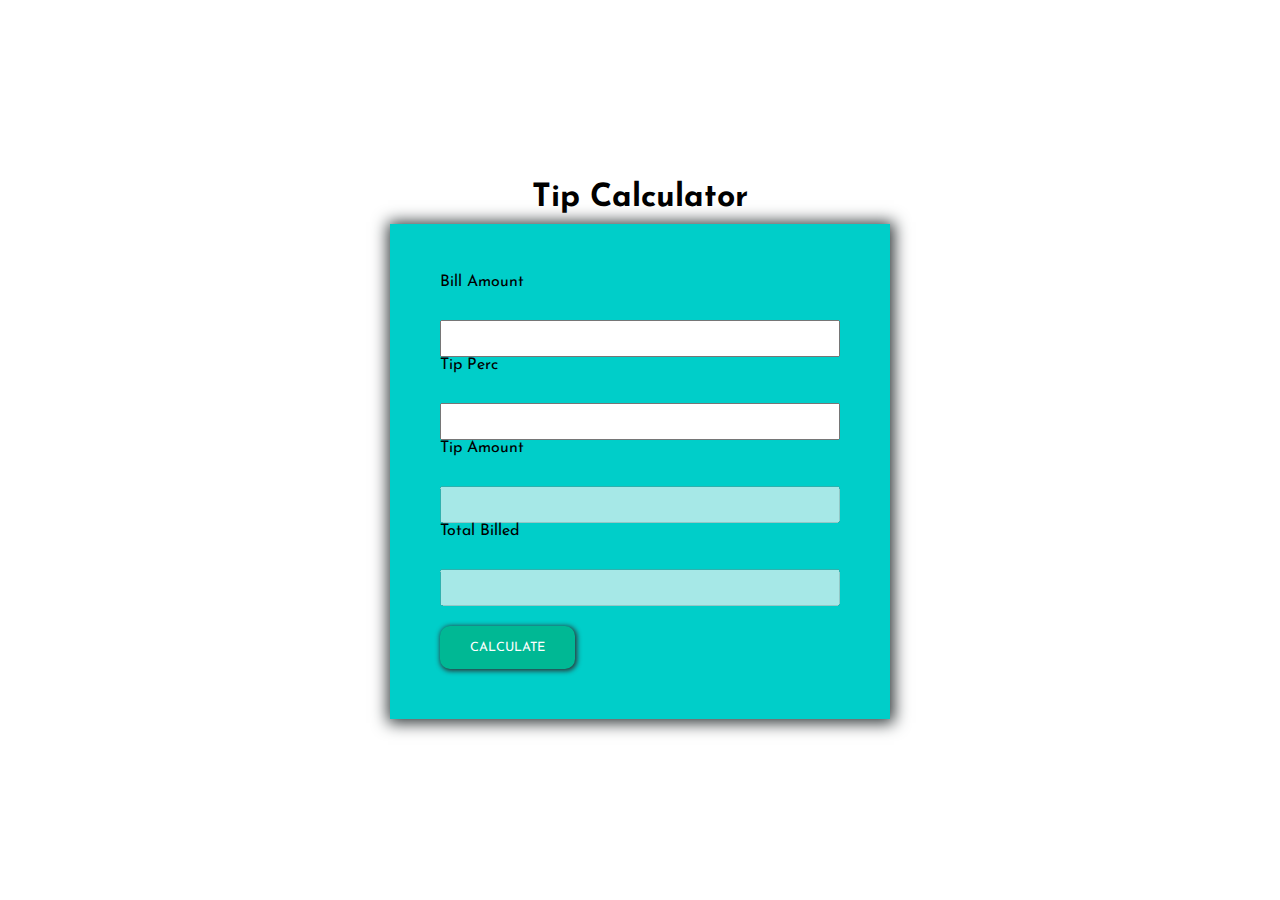
<file: 02_Tip Calculator/Create Restaurant Tip Calculator in JavaScript/index.html>
<!DOCTYPE html>
<html lang="en">

<head>
    <meta charset="UTF-8">
    <meta name="viewport" content="width=device-width, initial-scale=1.0">
    <title>Restaurant Tip Calculator</title>
    <link href="https://fonts.googleapis.com/css2?family=Josefin+Sans:wght@200&display=swap" rel="stylesheet">
    <link rel="stylesheet" href="css/style.css">
</head>

<body>

    <main>
        <h1>Tip calculator</h1>
        <div>
            <label>Bill amount</label>
            <input type="text" name="" id="bill_amount">
            <br>
            <label>tip perc</label>
            <input type="text" name="" id="tip_perc">
            <br>
            <label>tip amount</label>
            <input type="text" name="" id="tip_total" disabled>
            <br>
            <label>total billed</label>
            <input type="text" name="" id="total_billed" disabled>
            <br>
            <button onclick="tipcalcy()">calculate</button>
        </div>
    </main>

    <script src="js/script.js"></script>
</body>

</html>
</file>
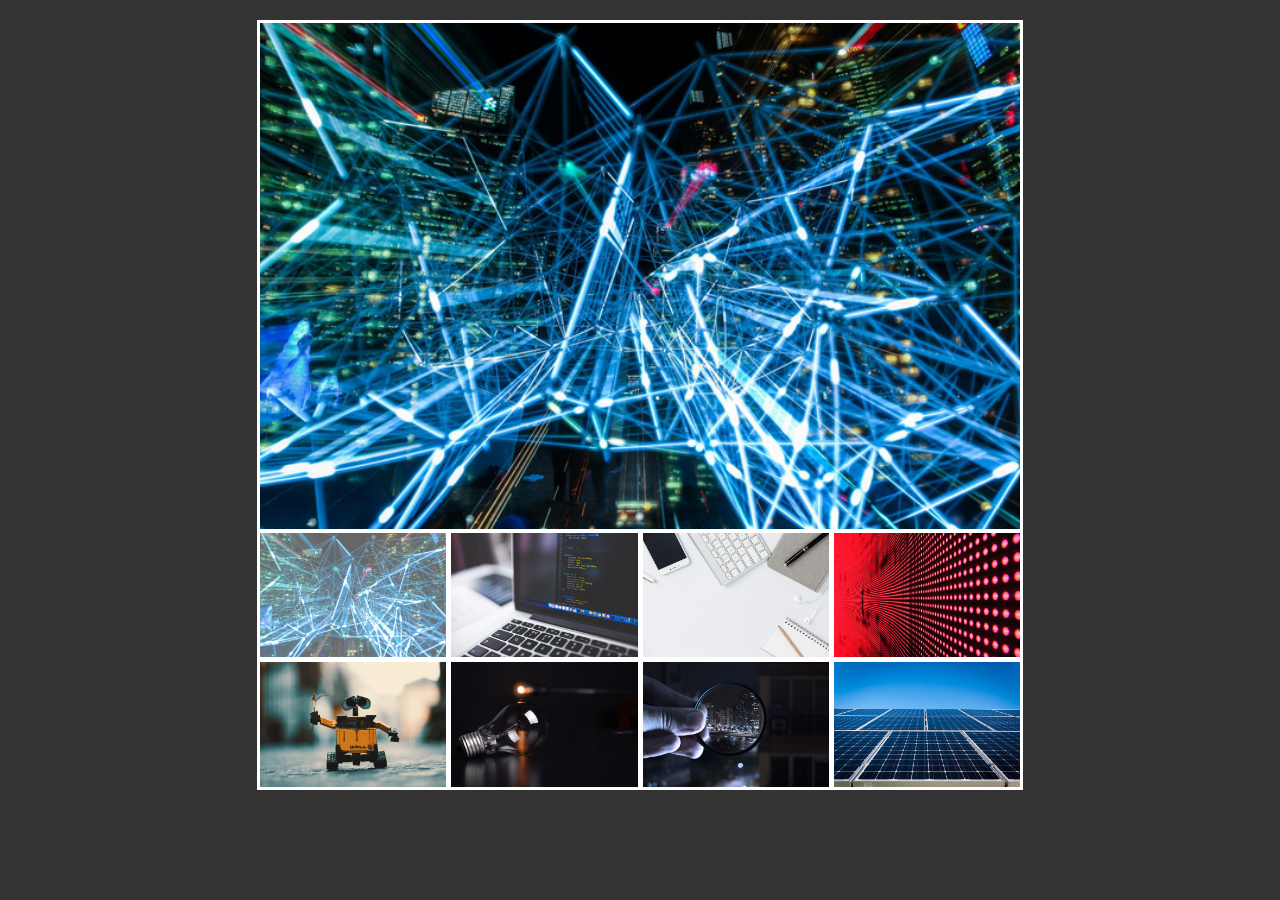
<file: 03_Photo Blog/00_Modern Image Gallery With ES6 Vanilla JavaScript/index.html>
<!DOCTYPE html>
<html lang="en">

<head>
    <meta charset="UTF-8">
    <meta name="viewport" content="width=device-width, initial-scale=1.0">
    <title>ThumbGallery</title>
    <link rel="stylesheet" href="css/style.css">
</head>

<body>

    <div class="container">
        <div class="main-img">
            <img src="img/img1.jpg" id="current">
        </div>

        <div class="imgs">
            <img src="img/img1.jpg">
            <img src="img/img2.jpg">
            <img src="img/img3.jpg">
            <img src="img/img4.jpg">
            <img src="img/img5.jpg">
            <img src="img/img6.jpg">
            <img src="img/img7.jpg">
            <img src="img/img8.jpg">
        </div>
    </div>

    <script src="js/script.js"></script>
</body>

</html>
</file>
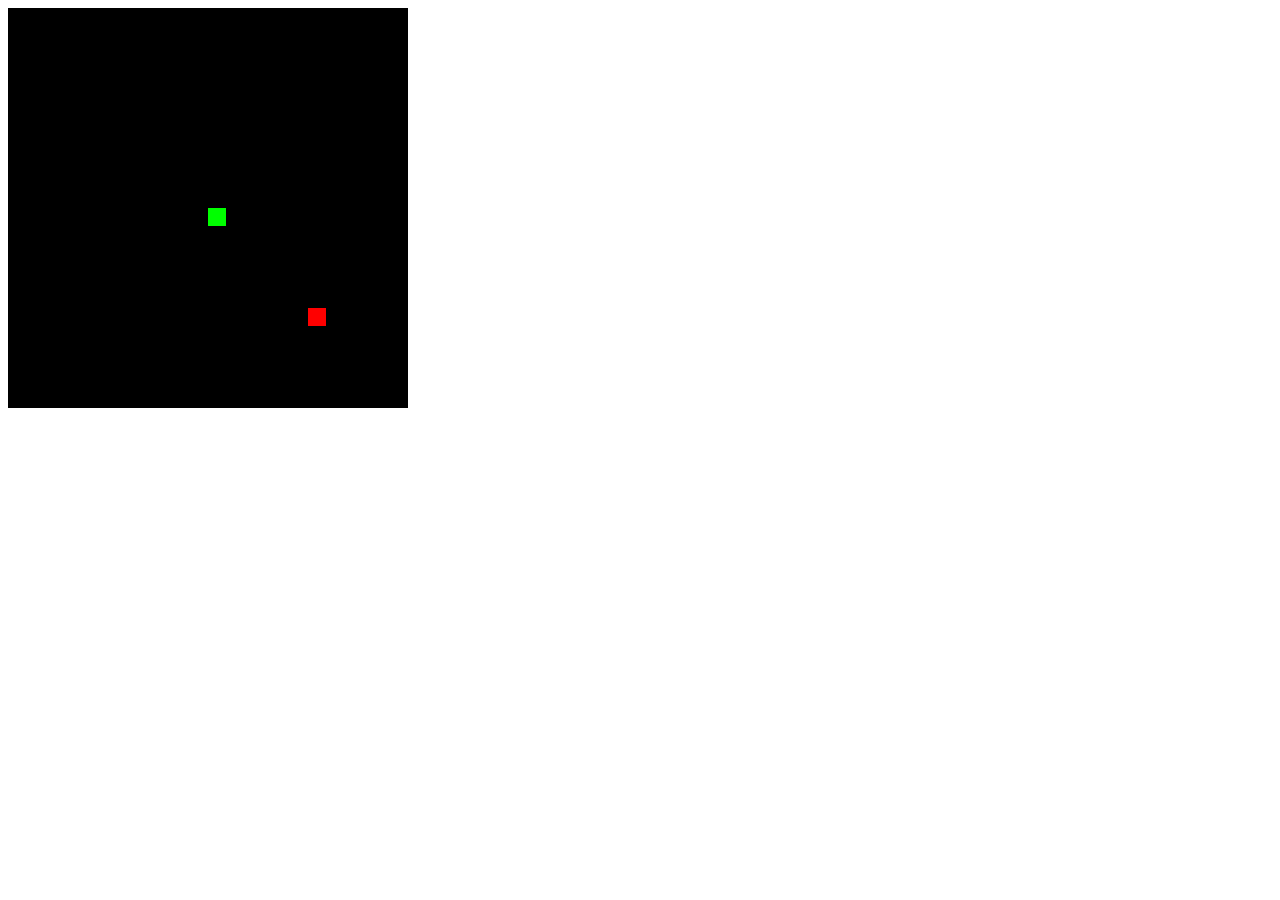
<file: 06_Snake Game/Coding Snake in 4 min 30 sec/index.html>
<!DOCTYPE html>
<html dir="ltr" lang="en">
<head>
<meta charset="UTF-8">
<title>Abdibogoreh</title>
<link rel="shortcut icon" type="image/x-icon" href="abdi.jpg">
</head>
<body>
<canvas id="gc" width="400" height="400"></canvas>
<script>
window.onload=function() {
          canv=document.getElementById("gc");
          ctx=canv.getContext("2d");
          document.addEventListener("keydown",keyPush);
          setInterval(game,1000/15);
}
px=py=10;
gs=tc=20;
ax=ay=15;
xv=yv=0;
trail=[];
tail = 5;
function game() {
     px+=xv;
     py+=yv;
     if(px<0) {
           px= tc-1;
     }
     if(px>tc-1){
        px= 0;
     }
     if(py<0) {
        py= tc-1;
    }
    if(py>tc-1) {
        py= 0;
    }
     ctx.fillStyle="black";
     ctx.fillRect(0,0,canv.width,canv.height)

     ctx.fillStyle="lime";
     for(var i=0;i<trail.length;i++){
     ctx.fillRect(trail[i].x*gs,trail[i].y*gs,gs-2,gs-2);
     if(trail[i].x==px && trail[i].y==py) {
            tail = 5;
        }
     }
     trail.push({x:px,y:py});
     while(trail.length>tail) {
        trail.shift();
     }

     if(ax==px && ay==py) {
            tail++;
            ax=Math.floor(Math.random()*tc);
            ay=Math.floor(Math.random()*tc);
        }
     ctx.fillStyle="red";
     ctx.fillRect(ax*gs,ay*gs,gs-2,gs-2);
}
function keyPush(evt) {
  switch(evt.keyCode) {
    case 37:
        xv=-1;yv=0;
        break;
    case 38:
        xv=0;yv=-1;
        break;
    case 39:
        xv=1;yv=0;
        break;
    case 40:
        xv=0;yv=1;
        break;
  }
}

</script>
</body>
</html>
</file>
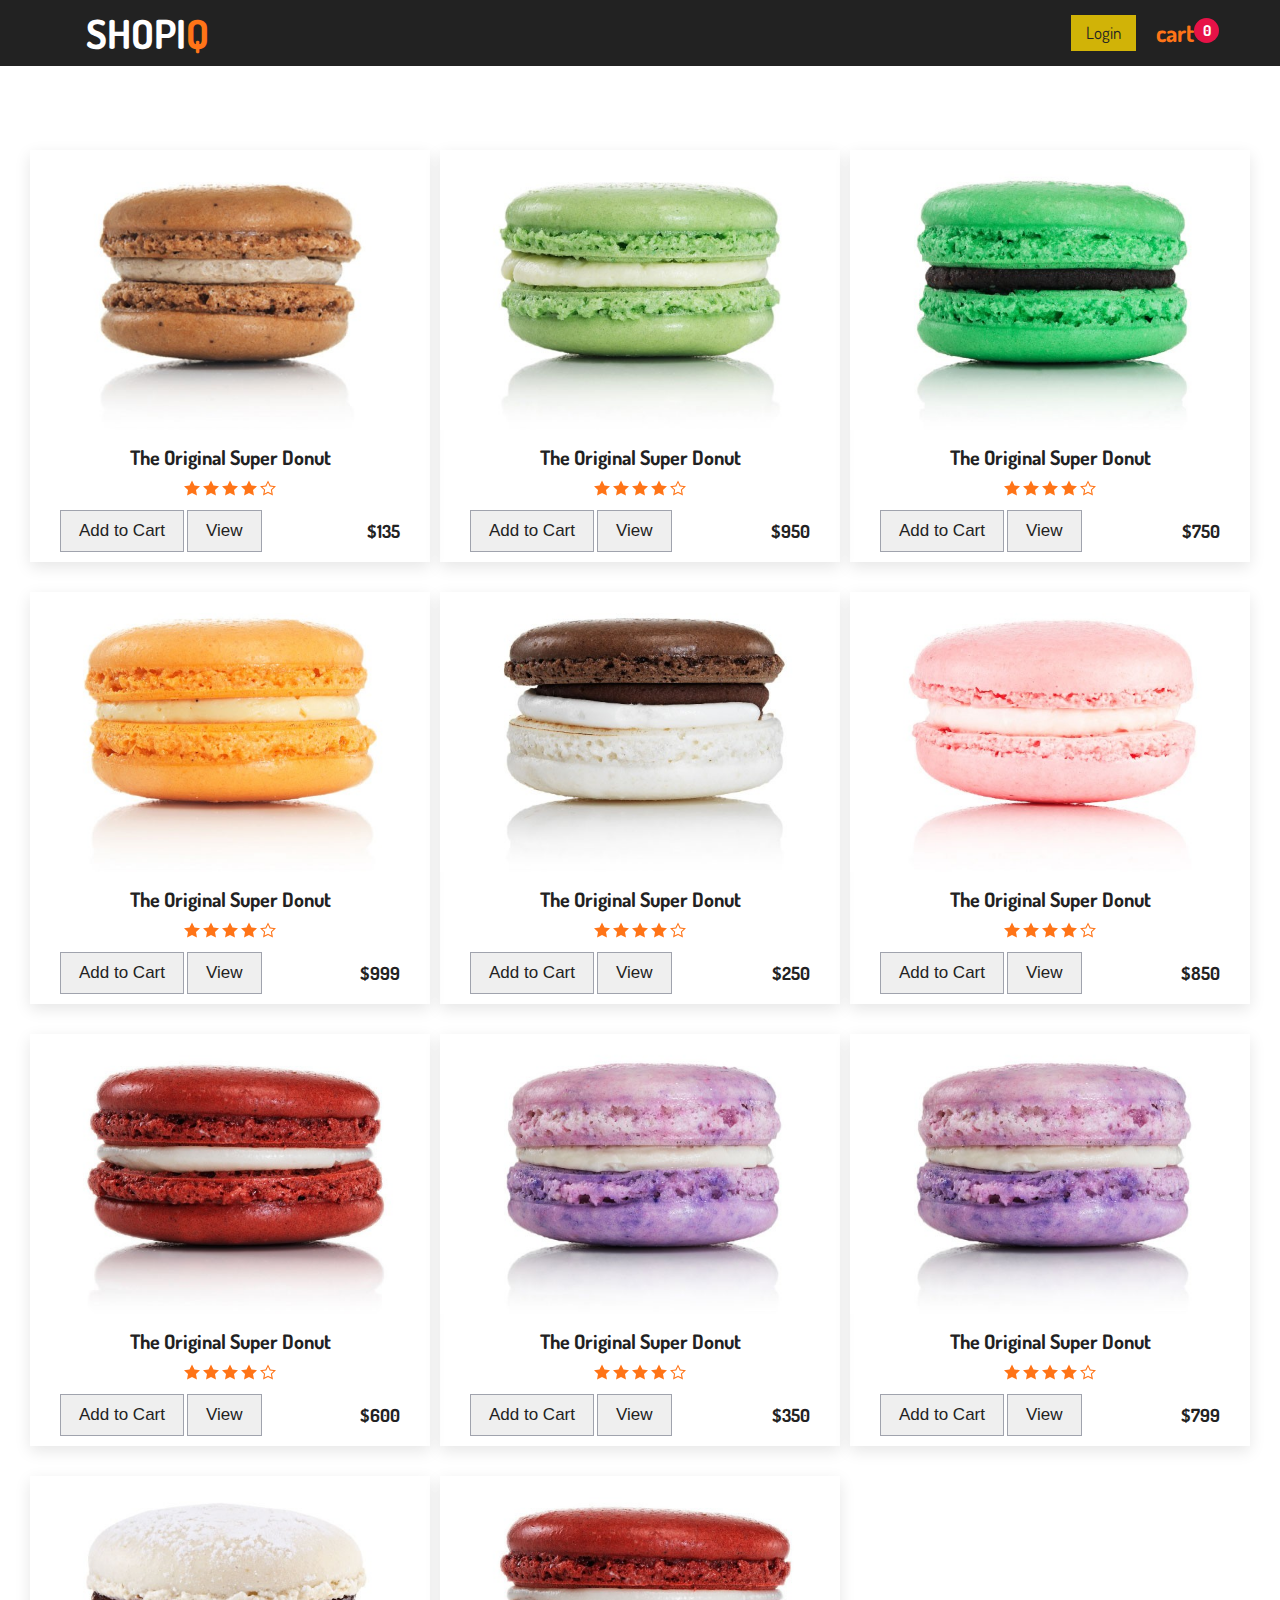
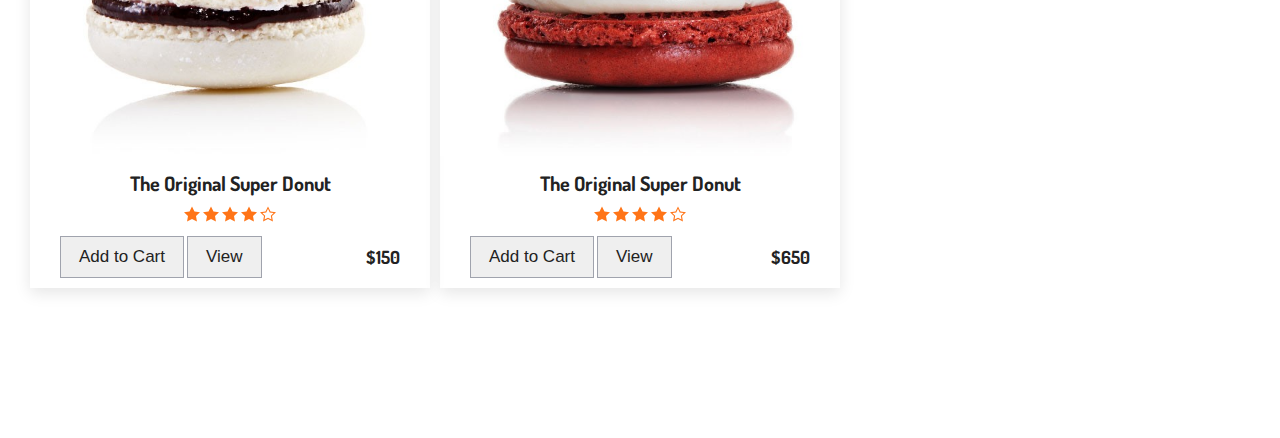
<file: 08_Shopping site/JavaScript Shopping Cart/index.html>
<!DOCTYPE html>
<html lang="en">

<head>
  <meta charset="UTF-8" />
  <meta name="viewport" content="width=device-width, initial-scale=1.0" />

  <!-- Google Fonts -->
  <link href="https://fonts.googleapis.com/css2?family=Dosis:wght@400;500;600;700&display=swap" rel="stylesheet" />

  <!-- StyleSheet -->
  <link rel="stylesheet" href="style.css" />
  <title>Shopping Cart Project</title>
</head>

<body>
  <!-- Navigation -->
  <nav class="nav">
    <div class="nav__center container">
      <div class="nav__logo">
        <h1>SHOPI<span>Q</span></h1>
      </div>

      <ul class="nav__list">
        <a href="#" class="login">Login</a>
        <div class="cart__icon">
          <h2>cart</h2>
          <span class="item__total">0</span>
        </div>
      </ul>

      <div class="hamburger">
        <svg>
          <use xlink:href="./images/sprite.svg#icon-menu"></use>
        </svg>
      </div>
    </div>
  </nav>
  <!-- Navigation -->

  <!-- Products -->
  <section class="products">
    <div class="product__center">
      <!-- Single Product -->
      <div class="product">
        <div class="image__container">
          <img src="./images/product-1.jpg" alt="" />
        </div>
        <div class="product__footer">
          <h1>The Original Super Donut</h1>
          <div class="rating">
            <span>
              <svg>
                <use xlink:href="./images/sprite.svg#icon-star-full"></use>
              </svg>
            </span>
            <span>
              <svg>
                <use xlink:href="./images/sprite.svg#icon-star-full"></use>
              </svg>
            </span>
            <span>
              <svg>
                <use xlink:href="./images/sprite.svg#icon-star-full"></use>
              </svg>
            </span>
            <span>
              <svg>
                <use xlink:href="./images/sprite.svg#icon-star-full"></use>
              </svg>
            </span>
            <span>
              <svg>
                <use xlink:href="./images/sprite.svg#icon-star-empty"></use>
              </svg>
            </span>
          </div>
          <div class="bottom">
            <div class="btn__group">
              <a href="#" class="btn addToCart">Add to Cart</a>
              <a href="#" class="btn view">View</a>
            </div>
            <div class="price">$255.99</div>
          </div>
        </div>
      </div>
      <!-- End of Single Product -->
    </div>
  </section>

  <section class="cart__overlay">
    <div class="cart">
      <span class="close__cart">
        <svg>
          <use xlink:href="./images/sprite.svg#icon-cross"></use>
        </svg>
      </span>
      <h1>Your Cart</h1>
      <div class="cart__centent">
        Cart Item -->
        <div class="cart__item">
          <img src="./images/product-1.jpg" alt="">
          <div>
            <h3>The Original Super Donut</h3>
            <h3 class="price">$750</h3>
          </div>
          <div>
            <span>
              <svg>
                <use xlink:href="./images/sprite.svg#icon-angle-up"></use>
              </svg>
            </span>
            <p>3</p>
            <span>
              <svg>
                <use xlink:href="./images/sprite.svg#icon-angle-down"></use>
              </svg>
            </span>
          </div>
          <div>
            <span class="remove__item">
              <svg>
                <use xlink:href="./images/sprite.svg#icon-trash"></use>
              </svg>
            </span>
          </div>
        </div>
      </div>

      <div class="cart__footer">
        <h3>Total: $ <span class="cart__total">0</span></h3>
        <button class="clear__cart btn">Clear Cart</button>
      </div>
    </div>
  </section>

  <script src="script.js"></script>
</body>

</html>
</file>
<file: 02_Tip Calculator/Create Restaurant Tip Calculator in JavaScript/css/style.css>
* {
    margin: 0;
    padding: 0;
    box-sizing: border-box;
    background-color: linear-gradient(to right top, #051937, #004d7a, #008793, #00bf72, #a8eb12);
    font-family: 'Josefin Sans', sans-serif;
}

main {
    height: 100vh;
    background-color: linear-gradient(to right top, #051937, #004d7a, #008793, #00bf72, #a8eb12);
    display: flex;
    flex-direction: column;
    justify-content: center;
    align-items: center;
}

div {
    max-width: 500px;
    background-color: #00cec9;
    padding: 50px;
    box-shadow: 1px 1px 15px 3px #2d3436;
}

h1 {
    margin-bottom: 10px;
    text-shadow: 1px 2px 1px white;
    text-transform: capitalize;
}

label {
    display: block;
    text-transform: capitalize;
    margin-bottom: 30px;
}

input {
    width: 400px;
    padding: 10px 0;
}

button {
    border-radius: 10px;
    padding: 15px 30px;
    font-size: 0.8rem;
    text-transform: uppercase;
    border: none;
    color: white;
    background: #00b894;
    box-shadow: 1px 1px 5px 1px #2d3436;
    margin-top: 20px;
}
</file>
<file: 03_Photo Blog/00_Modern Image Gallery With ES6 Vanilla JavaScript/css/style.css>
:root {
    --fade-time: 0.5s;
}

body {
    margin: 20px;
    padding: 0;
    background: #333;
}

.container {
    max-width: 760px;
    margin: auto;
    border: #fff solid 3px;
    background: #fff;
}

.main-img img,
.imgs img {
    width: 100%;
}

.imgs {
    display: grid;
    grid-template-columns: repeat(4, 1fr);
    grid-gap: 5px;
}

.imgs img {
    cursor: pointer;
}

/* Fade in animation */
@keyframes fadeIn {
    to {
        opacity: 1;
    }
}

.fade-in {
    opacity: 0;
    animation: fadeIn 0.5s ease-in 1 forwards;
}

/* Media Queries */
@media(max-width: 600px) {
    .imgs {
        grid-template-columns: repeat(2, 1fr);
    }
}
</file>
<file: 08_Shopping site/JavaScript Shopping Cart/style.css>
:root {
    --black: #222;
    --white: #fff;
    --default: #0751a5;
    --orange: #ff7417;
    --yellow: #d1b307;
    --grey: #a0a3ad;
    --grey2: #f9fafd;
    --warn: #e71247;
}

/* ========= Reset ========= */

*,
*::before,
*::after {
    margin: 0;
    padding: 0;
    box-sizing: inherit;
}

html {
    box-sizing: border-box;
    font-size: 62.5%;
}

body {
    font-family: "Dosis", sans-serif;
    font-size: 1.6rem;
    font-weight: 400;
    color: var(--black);
    background-color: var(--white);
}

h2,
h3,
h4 {
    font-weight: 400;
}

img {
    max-width: 100%;
    max-height: 100%;
}

a {
    text-decoration: none;
}

ul,
li {
    list-style: none;
}

.container {
    max-width: 114rem;
    margin: 0 auto;
    padding: 0 1.6rem;
}

@media only screen and (max-width: 1200px) {
    .container {
        padding: 0 3rem;
    }
}

@media only screen and (max-width: 768px) {
    .container {
        padding: 0 5rem;
    }
}

/* Navigation */
.nav {
    position: fixed;
    top: 0;
    left: 0;
    width: 100%;
    padding: 1.5rem 0;
    line-height: 1rem;
    background-color: var(--black);
}

.hamburger {
    display: none;
}

.nav__center {
    display: flex;
    justify-content: space-between;
    align-items: center;
    height: 100%;
}

.nav__logo {
    font-size: 2rem;
    color: var(--white);
}

.nav__logo span {
    color: var(--orange);
}

.nav__list {
    display: flex;
    align-items: center;
}

.login {
    display: inline-block;
    font-size: 1.7rem;
    margin-right: 2rem;
    padding: 1.3rem 1.5rem;
    color: var(--black);
    background-color: var(--yellow);
}

.login:focus {
    outline: none;
}

.cart__icon {
    position: relative;
    cursor: pointer;
}

.cart__icon h2 {
    font-weight: 700;
    color: var(--orange);
}

.cart__icon span {
    position: absolute;
    top: -1rem;
    right: -2.5rem;
    width: 2.5rem;
    height: 2.5rem;
    display: flex;
    align-items: center;
    justify-content: center;
    background-color: var(--warn);
    color: var(--white);
    padding: 0.5rem;
    font-size: 1.5rem;
    font-weight: 700;
    border-radius: 50%;
}

/* Products Center */

.rating span svg {
    width: 1.6rem;
    height: 1.6rem;
    fill: var(--orange);
}

.products {
    padding: 15rem 0;
}

.product__center {
    padding: 0 3rem;
    display: grid;
    grid-template-columns: repeat(auto-fit, minmax(30rem, 1fr));
    gap: 3rem 1rem;
}

.product {
    display: flex;
    flex-direction: column;
    align-items: center;
    text-align: center;
    box-shadow: 0 0.5rem 1.5rem rgba(0, 0, 0, 0.1);
}

.product__footer {
    padding: 1rem;
    width: 100%;
}

.product__footer h1 {
    font-size: 2rem;
}

.rating {
    margin: 1rem 0;
}

.bottom {
    display: flex;
    justify-content: space-between;
    align-items: center;
    padding: 0 2rem;
}

.btn {
    display: inline-block;
    border: 1px solid var(--grey);
    padding: 1rem 1.8rem;
    color: var(--black);
    font-weight: 500;
    font-size: 1.7rem;
    cursor: pointer;
    transition: all 300ms ease-in-out;
}

.btn:hover {
    background-color: var(--orange);
    color: var(--white);
    border: 1px solid var(--orange);
}

.price {
    font-weight: 700;
    font-size: 1.8rem;
}

/* Cart */
.cart__overlay {
    position: fixed;
    top: 0;
    left: 0;
    width: 100%;
    height: 100%;
    transition: all 300ms ease-in-out;
    background-color: rgba(0, 0, 0, 0.7);
    visibility: hidden;
    z-index: 2;
}

.cart {
    position: fixed;
    top: 50%;
    left: 50%;
    transform: translate(-50%, -50%) scale(0.5);
    width: 60%;
    height: 80%;
    padding: 1.6rem;
    border-radius: 2rem;
    z-index: 3;
    overflow-y: scroll;
    background-color: var(--grey2);
    opacity: 0;
    visibility: hidden;
    transition: all 300ms ease-in-out;
}

.cart.show {
    transform: translate(-50%, -50%) scale(1);
    opacity: 1;
    visibility: visible;
}

.cart__overlay.show {
    visibility: visible;
}

.close__cart {
    cursor: pointer;
}

.close__cart svg {
    fill: var(--black);
    transition: all 300ms ease-in-out;
}

.close__cart:hover svg {
    fill: var(--warn);
}

.cart svg {
    width: 1.8rem;
    height: 1.8rem;
}

.cart h1 {
    text-align: center;
    margin-bottom: 2rem;
}

.cart__item svg {
    width: 2.5rem;
    height: 2.5rem;
    fill: var(--orange);
}

.cart__item {
    display: grid;
    align-items: center;
    grid-template-columns: 1fr 2fr 1fr 1fr;
    width: 70%;
    margin: 2rem auto;
}

.cart__item div {
    display: flex;
    flex-direction: column;
    align-items: center;
}

.cart__item div span {
    cursor: pointer;
}

.cart__item img {
    width: 9.5rem;
    height: 9.5rem;
}

.cart__item h3 {
    font-weight: 500;
    margin-bottom: 1.5rem;
}

.cart__item .price {
    color: var(--orange);
    font-weight: 700;
}

.cart__item p {
    font-weight: 700;
}

.cart__item .remove__item {
    cursor: pointer;
}

.cart__item .remove__item svg {
    fill: var(--warn);
}

@media only screen and (max-width: 1350px) {
    .cart__item {
        width: 100%;
    }
}

@media only screen and (max-width: 996px) {
    .cart__item {
        grid-template-columns: 1fr 2fr 0.5fr 0.5fr;
    }

    .cart__item h3 {
        font-size: 1.7rem;
    }

    .cart__item .remove__item svg {
        width: 1.6rem;
        height: 1.6rem;
    }

    .cart__item img {
        width: 7.5rem;
        height: 7.5rem;
    }
}

.cart__footer {
    text-align: center;
    margin-bottom: 3rem;
}

.cart__footer h3 {
    font-size: 2.5rem;
    font-weight: 700;
    letter-spacing: 1px;
}

.cart__footer .btn {
    display: inline-block;
    padding: 1.5rem 3rem;
    font-size: 2rem;
    background-color: var(--orange);
    border: none;
    margin-top: 2rem;
}

.cart__footer .btn:focus {
    outline: none;
}

@media only screen and (max-width: 567px) {
    .cart {
        width: 100%;
        height: 100%;
        border-radius: 0rem;
    }

    .cart__item h3 {
        font-size: 1.6rem;
        margin-bottom: 1rem;
    }

    .btn {
        padding: 0.8rem 1.5rem;
        font-size: 1.6rem;
    }
}
</file>
